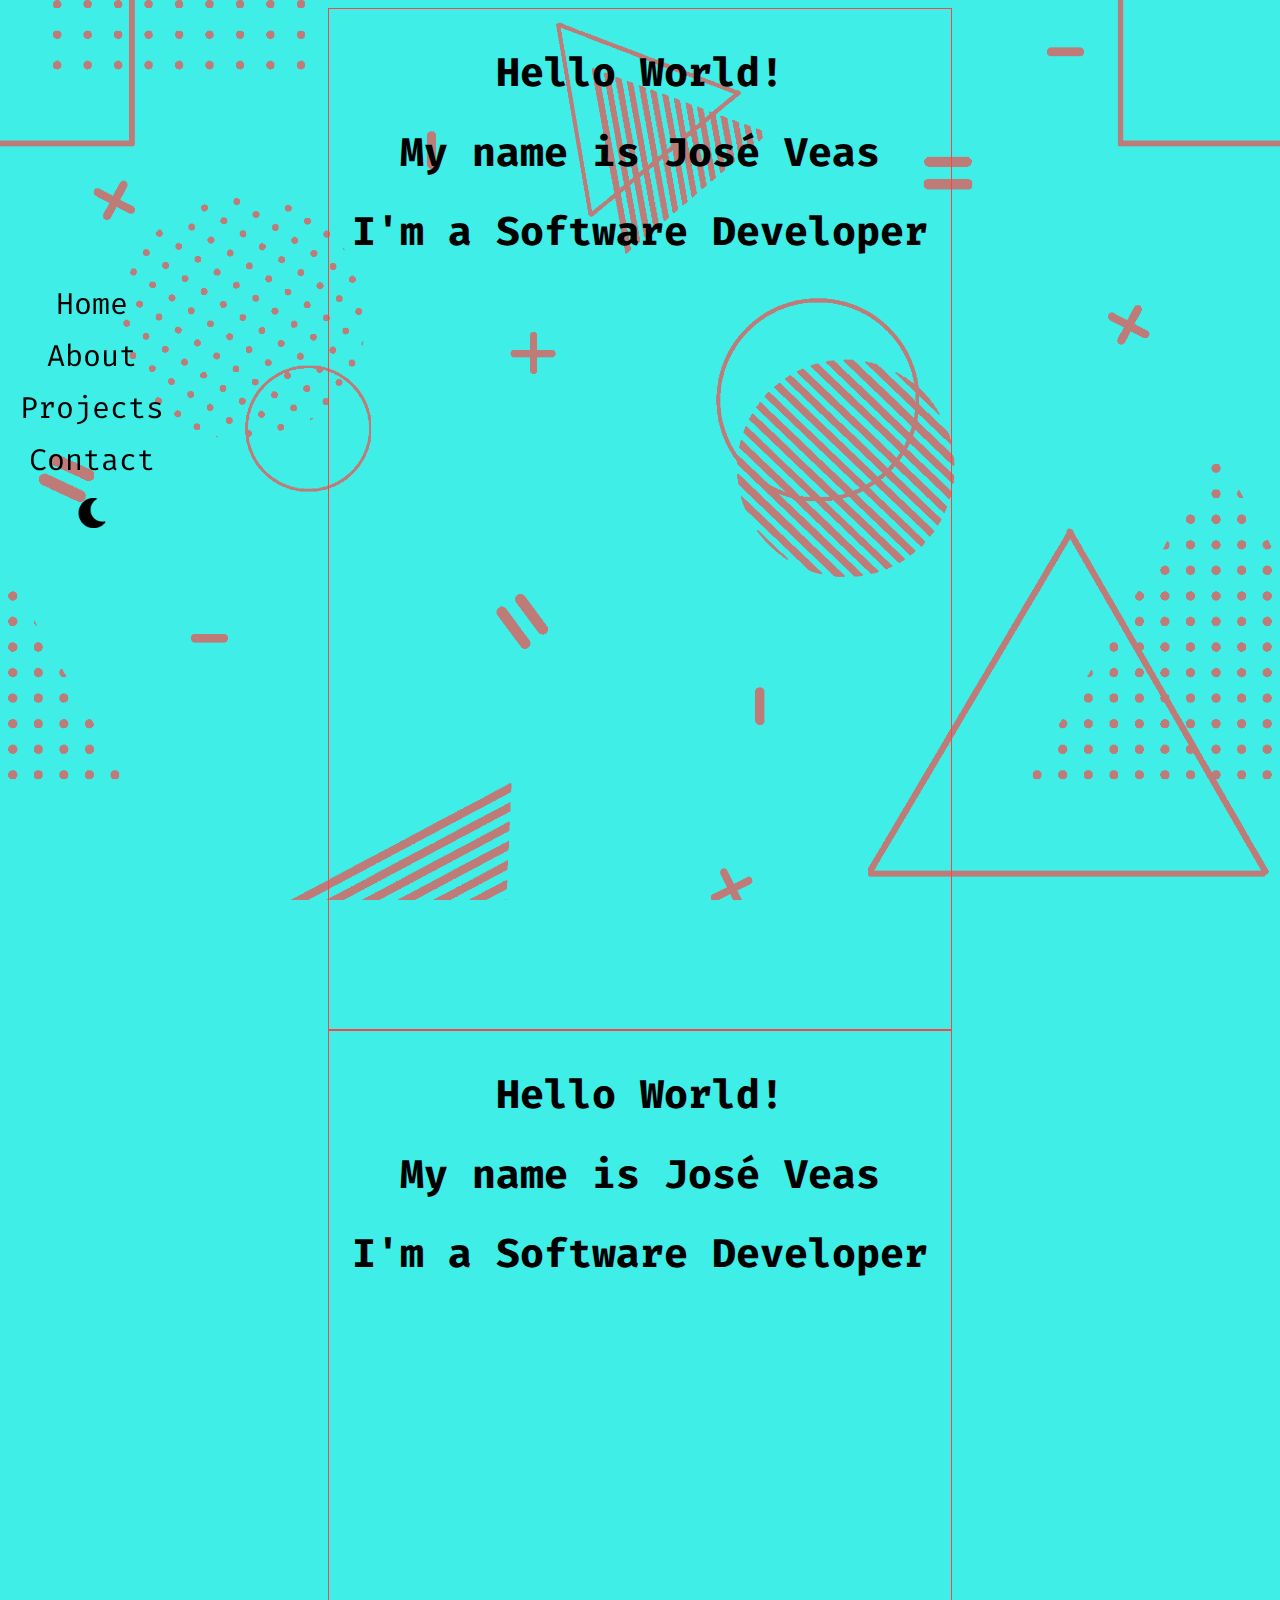
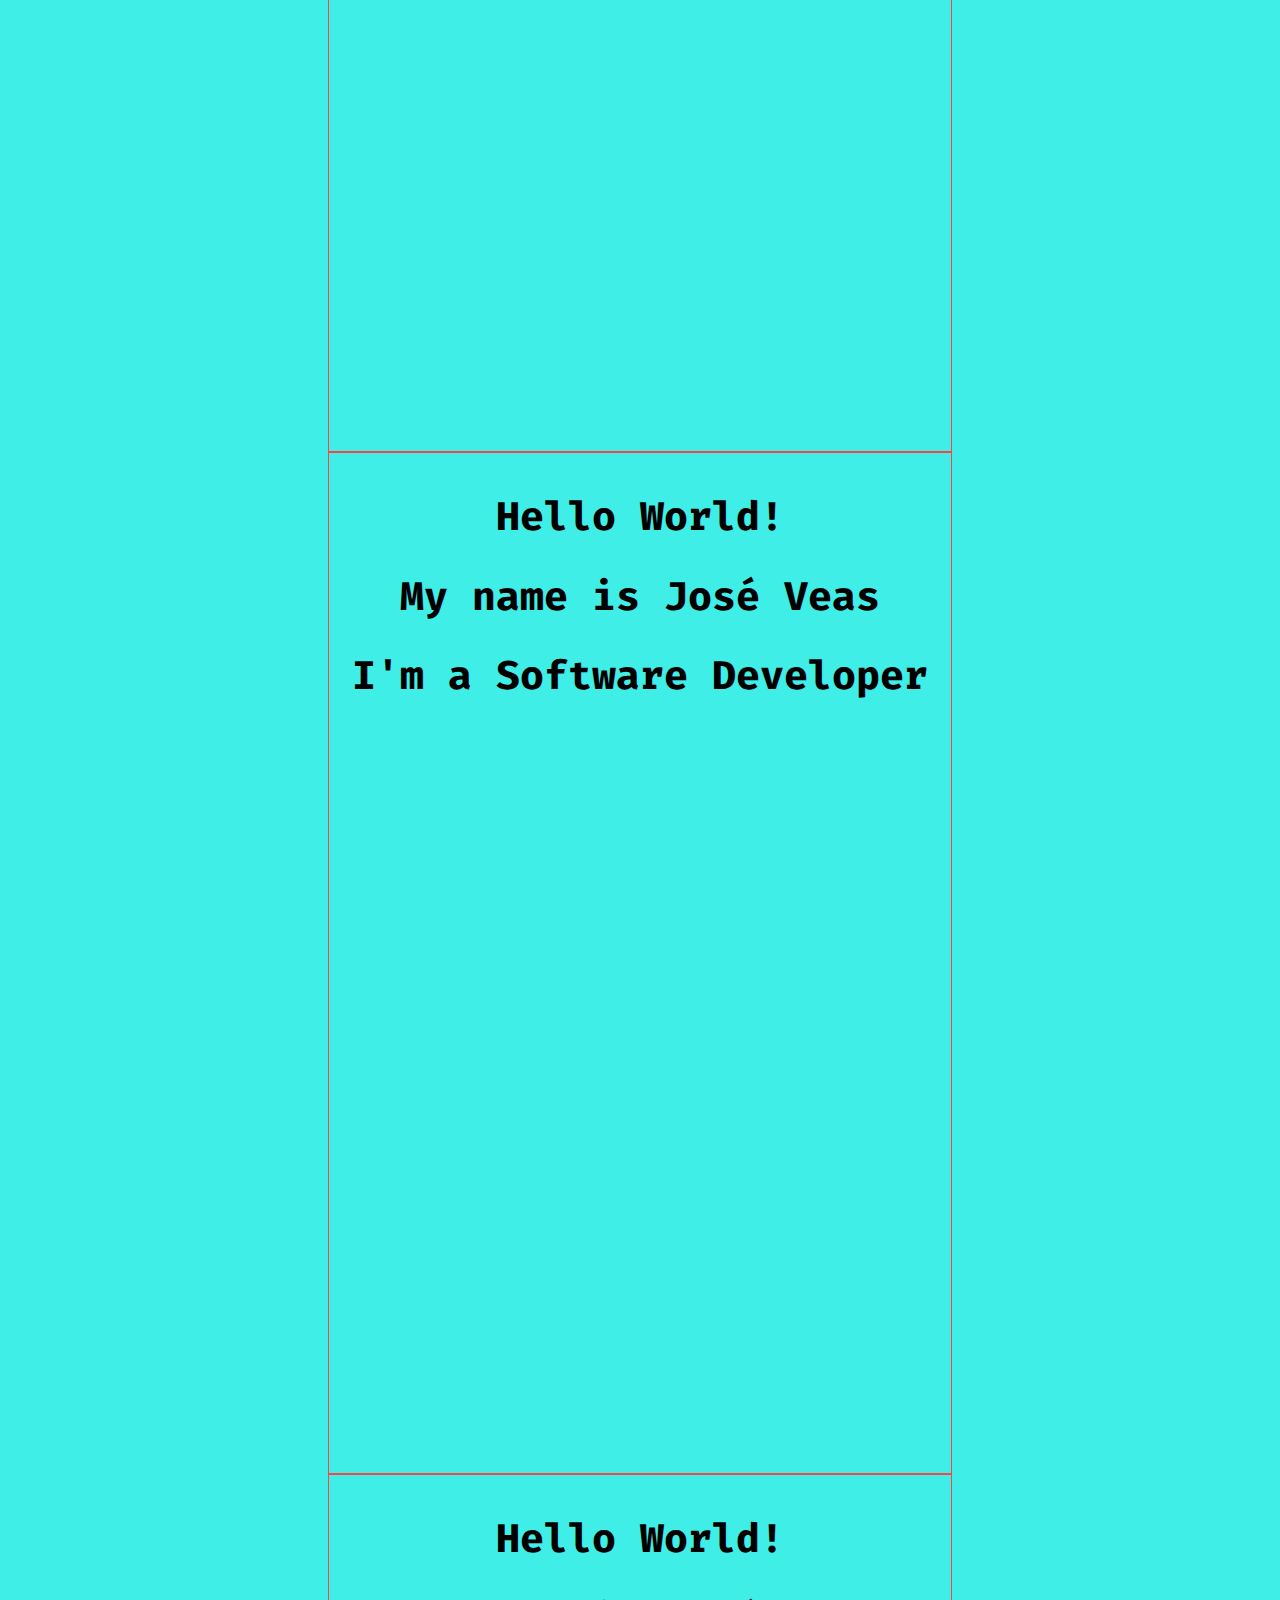
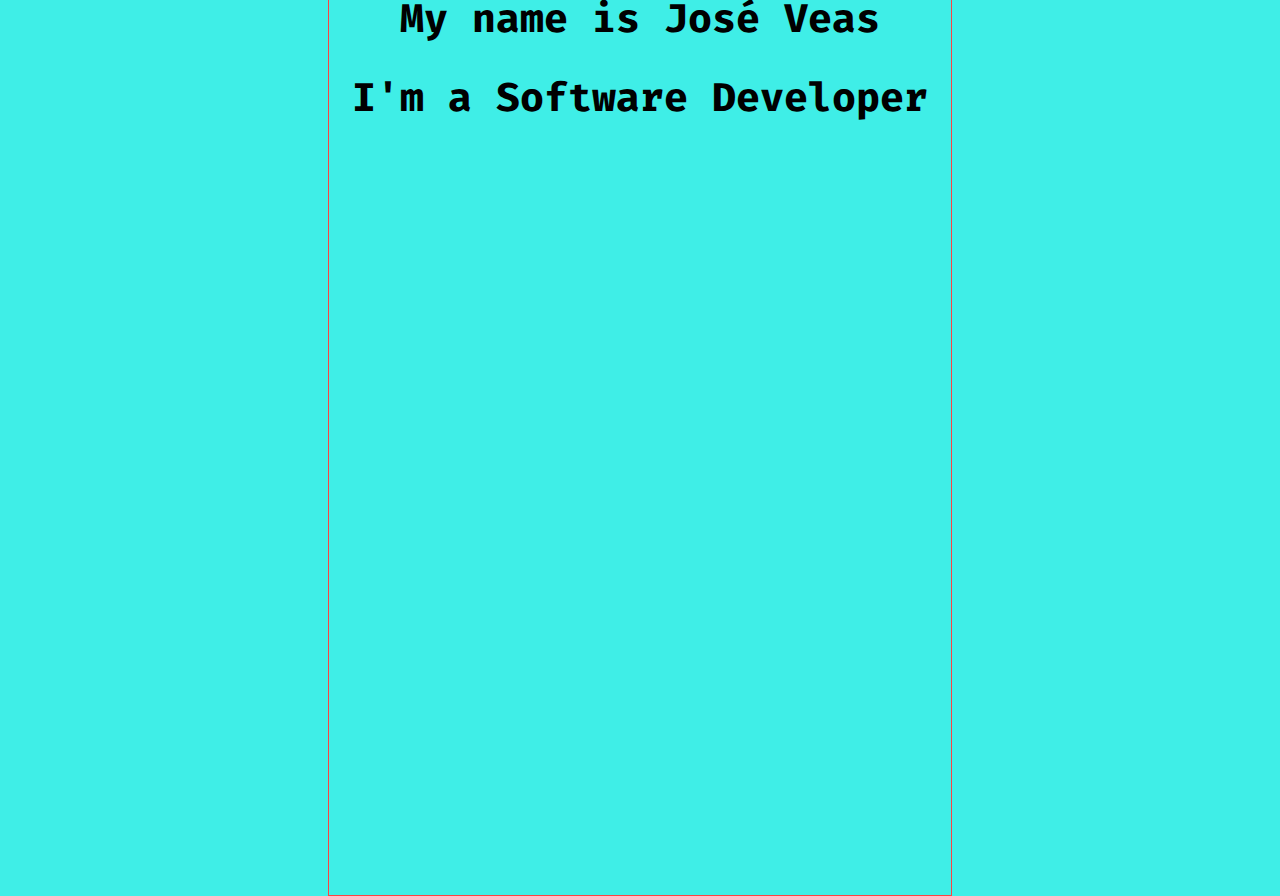
<file: index.html>
<!DOCTYPE html>
<HTML>
  <head>
    <meta charset="utf-8">
    <meta name="viewport" content="width=device-width, initial-scale=1">
    <link href='https://fonts.googleapis.com/css?family=Fira Code' rel='stylesheet'>
    <link rel="stylesheet" type="text/css" href="resources/css/styles.css">
    <script src="https://ajax.googleapis.com/ajax/libs/jquery/3.7.1/jquery.min.js">
    </script>
    <title>José Veas portfolio</title>
    <link rel="icon" type="image/jpg" href="resources/images/portafolio.png"/>
  </head>
  <body>
    <div class="menu">
      <li><a id="home" href="#home" type="button" onClick="document.getElementById('homeText').scrollIntoView({behavior: 'smooth'});">Home</a></li>
      <li><a id="aboutme" href="#aboutme" type="button" onClick="document.getElementById('aboutmeText').scrollIntoView({behavior: 'smooth'});">About</a></li>
      <li><a id="projects" href="#projects" type="button" onClick="document.getElementById('projectsText').scrollIntoView({behavior: 'smooth'});">Projects</a></li>
      <li><a id="contact" href="#contact" type="button" onClick="document.getElementById('contactText').scrollIntoView({behavior: 'smooth'});">Contact</a></li>
      <li id ="themeChooser">
        <img id="themeButton" class="themeChanger" src="resources/images/iconDark.png"/>
      </li>
    </div>
    <div class="parallax">
      <div id="homeText" class="parallax">
        <h1>Hello World!</h1>
        <h1>My name is José Veas</h1>
        <h1>I'm a Software Developer</h1>
      </div>
      <div id="aboutmeText" class="parallax">
        <h1>Hello World!</h1>
        <h1>My name is José Veas</h1>
        <h1>I'm a Software Developer</h1>
      </div>
      <div id="projectsText" class="parallax">
        <h1>Hello World!</h1>
        <h1>My name is José Veas</h1>
        <h1>I'm a Software Developer</h1>
      </div>
      <div id="contactText" class="parallax">
        <h1>Hello World!</h1>
        <h1>My name is José Veas</h1>
        <h1>I'm a Software Developer</h1>
      </div>
    </div>
    </div>
  </body>
  <script src="resources/js/scripts.js"></script>
</HTML>
</file>
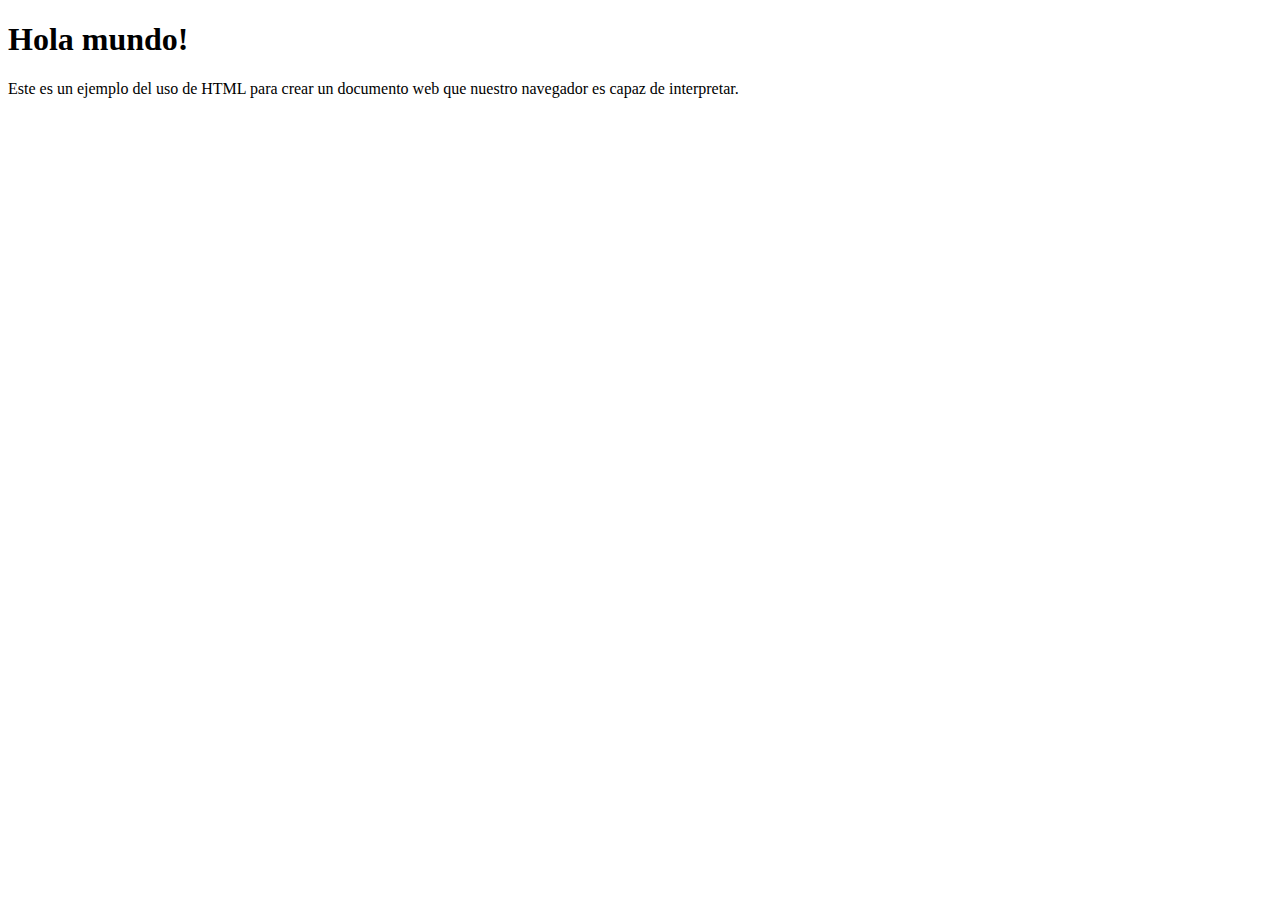
<file: portfolio/index.html>
<!DOCTYPE html>
<HTML>
  <head>
    <title>Mi primer WEB</title>
  </head>
  <body>
    <div id="una capa">
      <h1>Hola mundo!</h1>
      <p>Este es un ejemplo del uso de HTML para crear un documento web que nuestro navegador es capaz de interpretar.</p>
    </div>
  </body>  
</HTML>
</file>
<file: resources/css/styles.css>
:root {
  --space-4xs: clamp(0rem, 0rem + 0vi, 0rem);
  --space-3xs: clamp(0.25rem, 0.2065rem + 0.2174vi, 0.375rem);
  --space-2xs: clamp(0.4375rem, 0.3723rem + 0.3261vi, 0.625rem);
  --space-xs: clamp(0.6875rem, 0.6005rem + 0.4348vi, 0.9375rem);
  --space-s: clamp(0.875rem, 0.7446rem + 0.6522vi, 1.25rem);
  --space-m: clamp(1.3125rem, 1.1168rem + 0.9783vi, 1.875rem);
  --space-l: clamp(8.75rem, 7.4457rem + 6.5217vi, 12.5rem);
  --space-xl: clamp(10.5rem, 8.9348rem + 7.8261vi, 15rem);
  --space-2xl: clamp(1.75rem, 1.4891rem + 1.3043vi, 2.5rem);
  --space-3xl: clamp(2.625rem, 2.2337rem + 1.9565vi, 3.75rem);
  --space-4xl: clamp(3.5rem, 2.9783rem + 2.6087vi, 5rem);
  --space-5xl: clamp(5.25rem, 4.4674rem + 3.913vi, 7.5rem);
  --space-6xl: clamp(7rem, 5.9565rem + 5.2174vi, 10rem);

  /* One-up pairs */
  --space-4xs-3xs: clamp(0rem, -0.1304rem + 0.6522vi, 0.375rem);
  --space-3xs-2xs: clamp(0.25rem, 0.1196rem + 0.6522vi, 0.625rem);
  --space-2xs-xs: clamp(0.4375rem, 0.2636rem + 0.8696vi, 0.9375rem);
  --space-xs-s: clamp(0.6875rem, 0.4918rem + 0.9783vi, 1.25rem);
  --space-s-m: clamp(0.875rem, 0.5272rem + 1.7391vi, 1.875rem);
  --space-m-l: clamp(1.3125rem, -2.5788rem + 19.4565vi, 12.5rem);
  --space-l-xl: clamp(8.75rem, 6.5761rem + 10.8696vi, 15rem);
  --space-xl-2xl: clamp(2.5rem, 13.2826rem + -13.913vi, 10.5rem);
  --space-2xl-3xl: clamp(1.75rem, 1.0543rem + 3.4783vi, 3.75rem);
  --space-3xl-4xl: clamp(2.625rem, 1.7989rem + 4.1304vi, 5rem);
  --space-4xl-5xl: clamp(3.5rem, 2.1087rem + 6.9565vi, 7.5rem);
  --space-5xl-6xl: clamp(5.25rem, 3.5978rem + 8.2609vi, 10rem);

  /* Custom pairs */
  --space-s-l: clamp(0.875rem, -3.1685rem + 20.2174vi, 12.5rem);
  --space-m-6xl: clamp(1.3125rem, -1.7092rem + 15.1087vi, 10rem);
  --space-3xs-s: clamp(0.25rem, -0.0978rem + 1.7391vi, 1.25rem);
  --space-3xs-m: clamp(0.25rem, -0.3152rem + 2.8261vi, 1.875rem);
  --space-4xs-s: clamp(0rem, -0.4348rem + 2.1739vi, 1.25rem);
}
[theme = "dark"] {
    --bg-color: #222629;
    --text-color: #618930;
    --extra-color:#87c232;
    --bg-image: url(/resources/images/backgroundDark.png);
}
[theme = "light"] {
    --bg-color: #3feee7;
    --text-color: #000000;
    --extra-color:#fc4444;
    --bg-image: url(/resources/images/backgroundLight.png);
}
body {
  background: var(--bg-image);
  color: var(--text-color);
  background-color: var(--bg-color);
  background-size: cover;
  font-family: 'Fira Code';
  background-attachment: fixed;
}
#homeText{
  font-size: var(--space-xs-s);
  text-align: center;
  padding: 10px;
  margin-right: var(--space-m-6xl);
  margin-left: var(--space-m-6xl);
  border: var(--extra-color) 1px solid;
}
#aboutmeText{
  font-size: var(--space-xs-s);
  text-align: center;
  padding: 10px;
  margin-right: var(--space-m-6xl);
  margin-left: var(--space-m-6xl);
  border: var(--extra-color) 1px solid;
}
#projectsText{
  font-size: var(--space-xs-s);
  text-align: center;
  padding: 10px;
  margin-right: var(--space-m-6xl);
  margin-left: var(--space-m-6xl);
  border: var(--extra-color) 1px solid;
}
#contactText{
  font-size: var(--space-xs-s);
  text-align: center;
  padding: 10px;
  margin-right: var(--space-m-6xl);
  margin-left: var(--space-m-6xl);
  border: var(--extra-color) 1px solid;
}
.parallax {
  height:1000px;
  font-size:36px;
  text-align: center;
  margin-right: var(--space-m-6xl);
  margin-left: var(--space-m-6xl);
}
.menu {
  position: fixed;
  list-style: none;
  text-align: center;
  display: inline-block;
  width: 100%;
  border-radius: var(--space-2xs);
}
.menu li{
  display: inline-block;
  padding: var(--space-4xs-3xs);
}
.menu li a{
  float: none;
  text-decoration: none;
  color: var(--text-color);
  padding: var(--space-4xs-3xs);
  font-size: var(--space-s-m);
}
.menu li a:hover{
  color: var(--bg-color);
  background-color: var(--extra-color);
  border-radius: var(--space-xs);
}
#themeButton{
  position: relative;
  width: var(--space-m);
  height: var(--space-m);
  padding: var(--space-3xs);

}
#themeButton:hover{
  background-color: var(--extra-color);
  border-radius: var(--space-xs-s);
}
@media (max-device-width: 480px){
  #indexTitle{
      padding-top: 10vh;
  }
}
@media (min-device-width: 481px ) and (max-device-width: 767px){
  #indexTitle{
      padding-top: 12vh;
  }
}
@media (min-device-width: 768px) {
  .menu{
    width: auto;
    margin-top: 30vh;
  }
  .menu li{
    display: list-item;
  }
}
</file>
